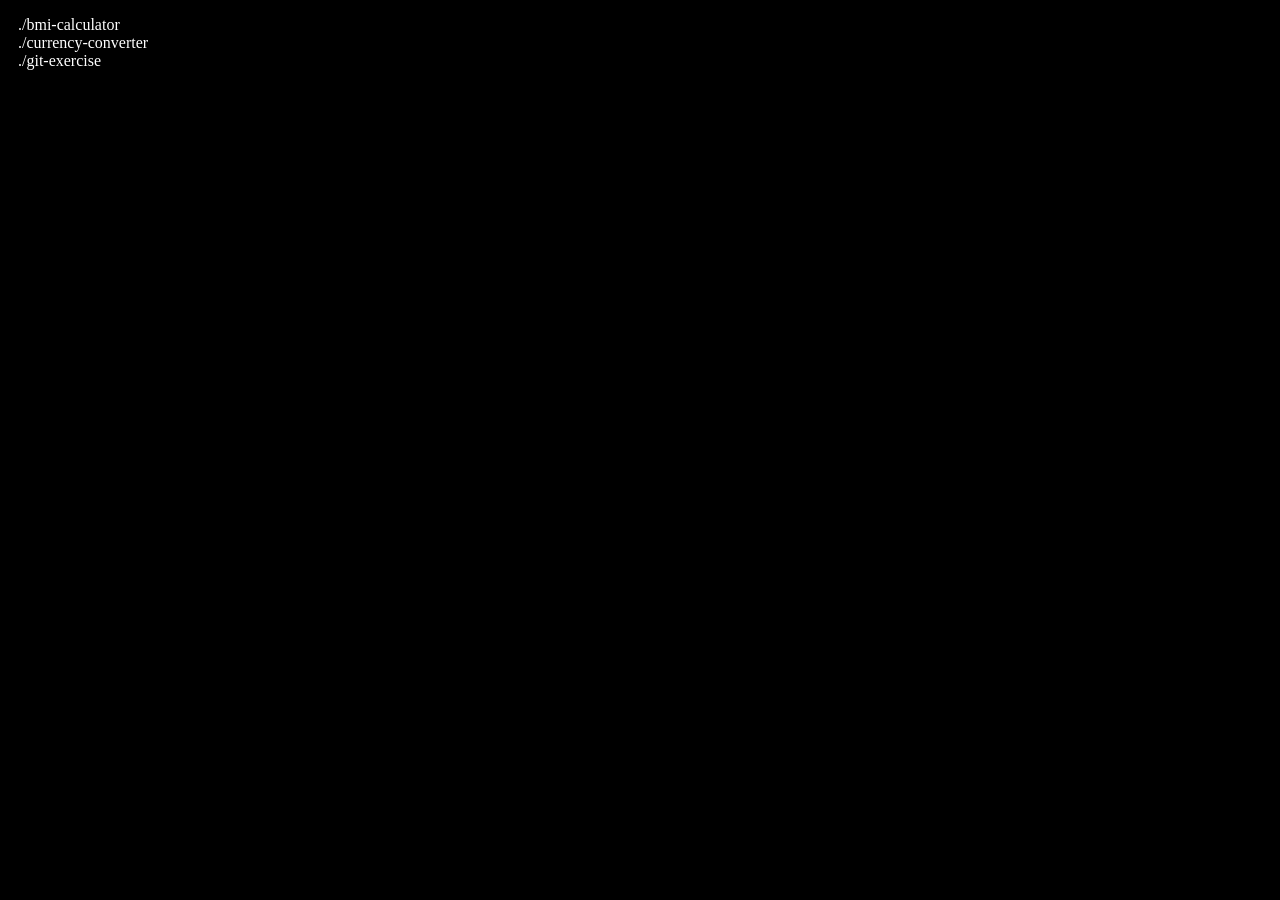
<file: index.html>
<!DOCTYPE html>
<html lang="en">
  <head>
    <meta charset="UTF-8" />
    <meta name="viewport" content="width=device-width, initial-scale=1.0" />
    <meta http-equiv="X-UA-Compatible" content="ie=edge" />
    <style>
      body {
        background: black;
      }
      a {
        color: white;
        text-decoration: none;
      }
      a:hover {
        text-decoration: underline;
      }
      a:visited {
        color: white;
      }
      ul {
        padding-left: 10px;
      }
    </style>
    <title>main</title>
  </head>
  <body>
    <ul>
      <li>
        <a href="./bmi-calculator/index.html">./bmi-calculator</a>
      </li>
      <li>
        <a href="./currency-converter/index.html">./currency-converter</a>
      </li>
      <li>
        <a href="./git-exercise/index.html">./git-exercise</a>
      </li>
    </ul>
  </body>
</html>
</file>
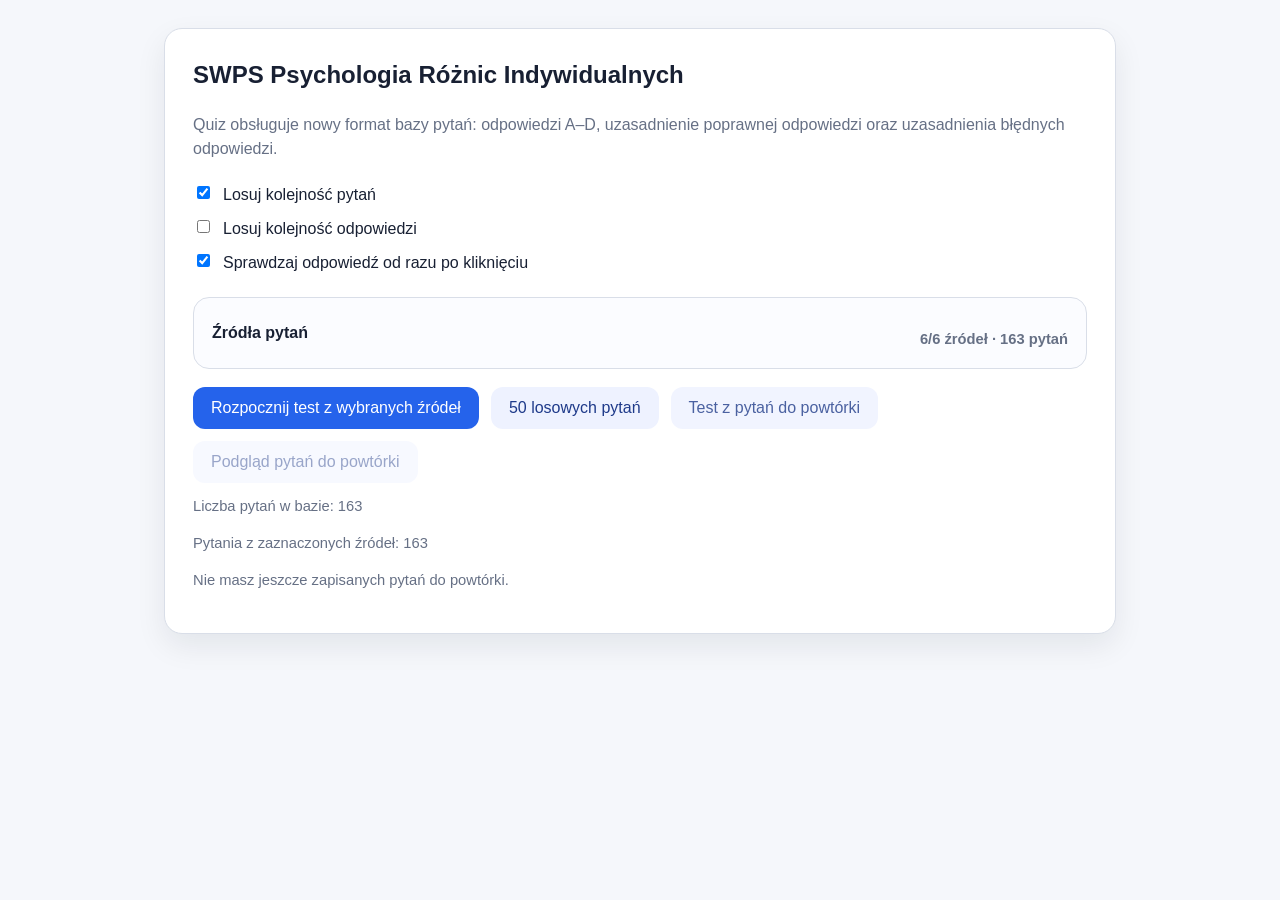
<file: swps-ri-test/index.html>
<!doctype html>
<html lang="pl">

<head>
  <meta charset="utf-8" />
  <meta name="viewport" content="width=device-width, initial-scale=1" />
  <title>SWPS Różnice indywidualne</title>
  <link rel="stylesheet" href="style.css" />
</head>

<body>
  <main class="app">
    <section id="startScreen" class="card">
      <h1>SWPS Psychologia Różnic Indywidualnych</h1>
      <p class="muted">Quiz obsługuje nowy format bazy pytań: odpowiedzi A–D, uzasadnienie poprawnej odpowiedzi oraz
        uzasadnienia błędnych odpowiedzi.</p>

      <div class="settings">
        <label class="checkbox-row">
          <input id="shuffleQuestions" type="checkbox" checked />
          Losuj kolejność pytań
        </label>
        <label class="checkbox-row">
          <input id="shuffleAnswers" type="checkbox" />
          Losuj kolejność odpowiedzi
        </label>
        <label class="checkbox-row">
          <input id="autoCheckAnswer" type="checkbox" checked />
          Sprawdzaj odpowiedź od razu po kliknięciu
        </label>
      </div>

      <details class="source-filter-box">
        <summary class="source-filter-summary">
          <span>Źródła pytań</span>
          <span id="sourceSummaryCount" class="small"></span>
        </summary>
        <div class="source-filter-content">
          <div class="source-filter-header">
            <div>
              <p class="small">Do testu trafi pytanie, które znajduje się w przynajmniej jednym zaznaczonym źródle.</p>
            </div>
            <div class="source-filter-actions">
              <button id="selectAllSourcesBtn" class="ghost" type="button">Zaznacz wszystkie</button>
              <button id="clearSourcesBtn" class="ghost" type="button">Odznacz wszystkie</button>
            </div>
          </div>
          <div id="sourceCheckboxes" class="source-checkboxes"></div>
        </div>
      </details>

      <div class="actions start-actions">
        <button id="startBtn" class="primary">Rozpocznij test z wybranych źródeł</button>
        <button id="startRandom50Btn" class="secondary" type="button">50 losowych pytań</button>
        <button id="startReviewBtn" class="secondary" type="button">Test z pytań do powtórki</button>
        <button id="previewReviewStartBtn" class="secondary" type="button">Podgląd pytań do powtórki</button>
      </div>

      <p id="questionCount" class="small"></p>
      <p id="filteredCount" class="small"></p>
      <p id="reviewCountStart" class="small"></p>

      <aside id="reviewStartPanel" class="review-panel hidden">
        <div class="review-panel-header">
          <h3>Pytania do powtórki</h3>
          <div class="review-panel-actions">
            <button id="downloadReviewStartBtn" class="ghost" type="button">Pobierz</button>
            <button id="clearReviewStartBtn" class="danger small-button" type="button">Usuń wszystkie</button>
            <button id="closeReviewStartPanelBtn" class="ghost" type="button">Zamknij</button>
          </div>
        </div>
        <div id="reviewStart" class="review-summary live-review-summary"></div>
      </aside>
    </section>

    <section id="quizScreen" class="card hidden" aria-live="polite">
      <div class="topbar">
        <div>
          <div id="questionProgress" class="progress-text"></div>
          <div id="questionSource" class="source"></div>

        </div>
        <div id="scoreBox" class="score"></div>
      </div>

      <div class="progress-track" aria-hidden="true">
        <div id="progressFill" class="progress-fill"></div>
      </div>

      <h2 id="questionText" class="question"></h2>
      <div id="answers" class="answers"></div>

      <div class="actions">
        <button id="checkBtn" class="primary" disabled>Sprawdź</button>
        <button id="nextBtn" class="secondary hidden">Następne pytanie</button>
      </div>

      <div id="feedback" class="feedback hidden"></div>

      <aside id="reviewPanel" class="review-panel hidden">
        <div class="review-panel-header">
          <h3>Pytania do powtórki</h3>
          <div class="review-panel-actions">
            <button id="downloadReviewLiveBtn" class="ghost" type="button">Pobierz</button>
            <button id="clearReviewLiveBtn" class="danger small-button" type="button">Usuń wszystkie</button>
            <button id="closeReviewPanelBtn" class="ghost" type="button">Zamknij</button>
          </div>
        </div>
        <div id="reviewLive" class="review-summary live-review-summary"></div>
      </aside>

      <div class="actions">
        <button id="saveReviewBtn" class="secondary hidden" type="button">Zapisz do powtórki</button>
        <button id="toggleReviewBtn" class="secondary" type="button">Pytania do powtórki: 0</button>
        <button id="endTestBtn" class="danger" type="button">Zakończ test</button>
      </div>
    </section>

    <section id="resultScreen" class="card hidden result">
      <h1>Wynik końcowy</h1>
      <p id="finalScore" class="final-score"></p>
      <p id="finalPercent" class="muted"></p>
      <div id="reviewSummary" class="review-summary"></div>
      <div class="result-actions">
        <button id="downloadReviewFinalBtn" class="secondary" type="button">Pobierz pytania do powtórki</button>
        <button id="clearReviewFinalBtn" class="danger" type="button">Usuń wszystkie powtórki</button>
        <button id="startReviewFromResultBtn" class="secondary" type="button">Test tylko z powtórek</button>
        <button id="restartBtn" class="primary">Nowy test</button>
      </div>
    </section>
  </main>

  <script src="quiz-data.js"></script>
  <script src="app.js"></script>
</body>

</html>
</file>
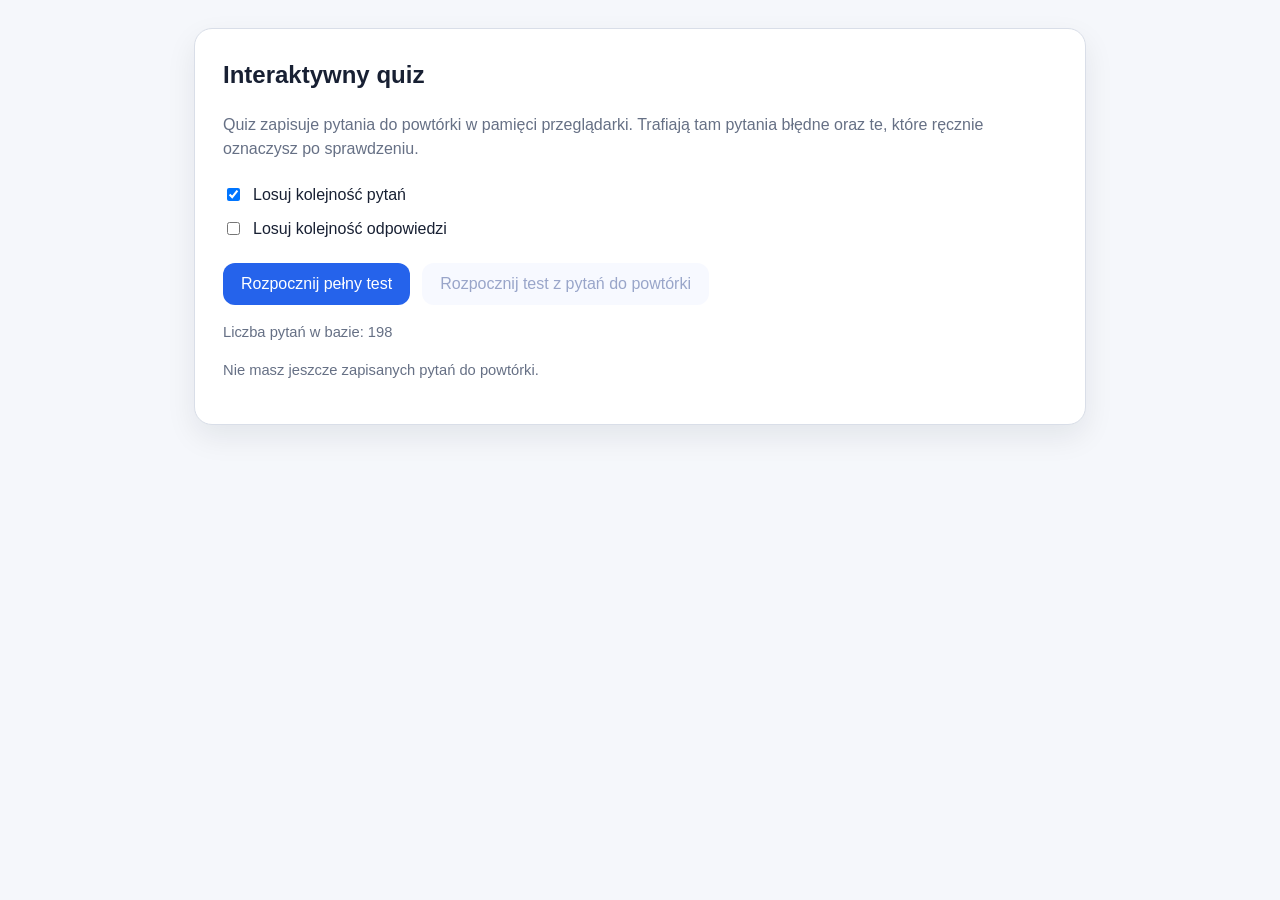
<file: swps_test/index.html>
<!doctype html>
<html lang="pl">
<head>
  <meta charset="utf-8" />
  <meta name="viewport" content="width=device-width, initial-scale=1" />
  <title>Interaktywny quiz</title>
  <link rel="stylesheet" href="./style.css" />
</head>
<body>
  <main class="app">
    <section id="startScreen" class="card">
      <h1>Interaktywny quiz</h1>
      <p class="muted">Quiz zapisuje pytania do powtórki w pamięci przeglądarki. Trafiają tam pytania błędne oraz te, które ręcznie oznaczysz po sprawdzeniu.</p>

      <div class="settings">
        <label class="checkbox-row">
          <input id="shuffleQuestions" type="checkbox" checked />
          Losuj kolejność pytań
        </label>
        <label class="checkbox-row">
          <input id="shuffleAnswers" type="checkbox" />
          Losuj kolejność odpowiedzi
        </label>
      </div>

      <div class="actions start-actions">
        <button id="startBtn" class="primary">Rozpocznij pełny test</button>
        <button id="startReviewBtn" class="secondary" type="button">Rozpocznij test z pytań do powtórki</button>
      </div>

      <p id="questionCount" class="small"></p>
      <p id="reviewCountStart" class="small"></p>
    </section>

    <section id="quizScreen" class="card hidden" aria-live="polite">
      <div class="topbar">
        <div>
          <div id="questionProgress" class="progress-text"></div>
          <div id="questionSource" class="source"></div>
        </div>
        <div id="scoreBox" class="score"></div>
      </div>

      <div class="progress-track" aria-hidden="true">
        <div id="progressFill" class="progress-fill"></div>
      </div>

      <h2 id="questionText" class="question"></h2>
      <div id="answers" class="answers"></div>

      <div id="feedback" class="feedback hidden"></div>

      <div class="actions">
        <button id="checkBtn" class="primary" disabled>Sprawdź</button>
        <button id="nextBtn" class="secondary hidden">Następne pytanie</button>
        <button id="saveReviewBtn" class="secondary hidden" type="button">Zapisz do powtórki</button>
        <button id="toggleReviewBtn" class="secondary" type="button">Pytania do powtórki: 0</button>
      </div>

      <aside id="reviewPanel" class="review-panel hidden">
        <div class="review-panel-header">
          <h3>Pytania do powtórki</h3>
          <div class="review-panel-actions">
            <button id="downloadReviewLiveBtn" class="ghost" type="button">Pobierz</button>
            <button id="closeReviewPanelBtn" class="ghost" type="button">Zamknij</button>
          </div>
        </div>
        <div id="reviewLive" class="review-summary live-review-summary"></div>
      </aside>
    </section>

    <section id="resultScreen" class="card hidden result">
      <h1>Wynik końcowy</h1>
      <p id="finalScore" class="final-score"></p>
      <p id="finalPercent" class="muted"></p>
      <div id="reviewSummary" class="review-summary"></div>
      <div class="result-actions">
        <button id="downloadReviewFinalBtn" class="secondary" type="button">Pobierz pytania do powtórki</button>
        <button id="startReviewFromResultBtn" class="secondary" type="button">Test tylko z powtórek</button>
        <button id="restartBtn" class="primary">Nowy pełny test</button>
      </div>
    </section>
  </main>

  <script src="./quiz-data.js"></script>
  <script src="./app.js"></script>
</body>
</html>
</file>
<file: swps-ri-test/style.css>
:root {
  --bg: #f5f7fb;
  --card: #ffffff;
  --text: #182033;
  --muted: #667085;
  --line: #d9dee8;
  --primary: #2563eb;
  --primary-dark: #1d4ed8;
  --ok-bg: #e9fbef;
  --ok: #137333;
  --bad-bg: #fff0f0;
  --bad: #b42318;
}

* { box-sizing: border-box; }

body {
  margin: 0;
  font-family: Arial, Helvetica, sans-serif;
  background: var(--bg);
  color: var(--text);
  line-height: 1.5;
}

.app {
  width: min(980px, 100%);
  margin: 0 auto;
  padding: 28px 14px;
}

.card {
  background: var(--card);
  border: 1px solid var(--line);
  border-radius: 18px;
  padding: 28px;
  box-shadow: 0 12px 30px rgba(16, 24, 40, 0.08);
}

.hidden { display: none !important; }

h1, h2, h3, p { margin-top: 0; }

.muted { color: var(--muted); }
.small { font-size: 0.92rem; color: var(--muted); margin-top: 12px; }

.settings {
  margin: 22px 0;
  display: grid;
  gap: 10px;
}

.checkbox-row,
.source-checkbox {
  display: flex;
  align-items: flex-start;
  gap: 10px;
  user-select: none;
}

button {
  border: 0;
  border-radius: 12px;
  padding: 12px 18px;
  font-size: 1rem;
  cursor: pointer;
}

button:disabled {
  opacity: 0.8;
  cursor: not-allowed;
}

.primary {
  background: var(--primary);
  color: white;
}
.primary:not(:disabled):hover { background: var(--primary-dark); }

.secondary {
  background: #eef2ff;
  color: #1e3a8a;
}

.ghost {
  background: transparent;
  color: var(--muted);
  border: 1px solid var(--line);
}

.ghost:hover {
  color: var(--text);
  background: #f2f4f7;
}

.danger {
  background: #fff0f0;
  color: #b42318;
  border: 1px solid #f7a7a3;
}

.danger:hover { background: #ffe1e1; }

.small-button {
  padding: 8px 12px;
  font-size: 0.92rem;
  margin-top: 8px;
}

.actions {
  display: flex;
  gap: 12px;
  margin-top: 22px;
  flex-wrap: wrap;
}

.start-actions { margin-top: 18px; }

.source-filter-box {
  margin-top: 22px;
  padding: 18px;
  border: 1px solid var(--line);
  border-radius: 16px;
  background: #fbfcff;
}

.source-filter-header {
  display: flex;
  justify-content: space-between;
  align-items: flex-start;
  gap: 16px;
  margin-bottom: 14px;
}

.source-filter-header h2 {
  font-size: 1.1rem;
  margin-bottom: 4px;
}

.source-filter-actions {
  display: flex;
  gap: 8px;
  flex-wrap: wrap;
}

.source-checkboxes {
  display: grid;
  gap: 10px;
}

.source-checkbox {
  padding: 10px 12px;
  border: 1px solid var(--line);
  border-radius: 12px;
  background: #fff;
}

.topbar {
  display: flex;
  justify-content: space-between;
  gap: 16px;
  align-items: flex-start;
  margin-bottom: 14px;
}

.progress-text {
  font-weight: 700;
  margin-bottom: 4px;
}

.source {
  color: var(--muted);
  font-size: 0.7rem;
}

.score {
  white-space: nowrap;
  background: #f2f4f7;
  padding: 8px 12px;
  border-radius: 999px;
  color: #344054;
  font-weight: 700;
}

.progress-track {
  height: 9px;
  background: #e4e7ec;
  border-radius: 999px;
  overflow: hidden;
  margin-bottom: 24px;
}

.progress-fill {
  height: 100%;
  width: 0%;
  background: var(--primary);
  transition: width 0.25s ease;
}

.question {
  font-size: 1.25rem;
  margin-bottom: 20px;
}

.answers {
  display: grid;
  gap: 12px;
}

.answer {
  display: flex;
  gap: 12px;
  align-items: flex-start;
  width: 100%;
  text-align: left;
  border: 1px solid var(--line);
  background: #fff;
  color: var(--text);
  padding: 14px;
  border-radius: 14px;
}

.answer:hover { border-color: #9db7ff; }
.answer.selected { border-color: var(--primary); box-shadow: 0 0 0 3px rgba(37, 99, 235, 0.12); }
.answer.correct { background: var(--ok-bg); border-color: #8ee0a5; }
.answer.incorrect { background: var(--bad-bg); border-color: #f7a7a3; }
.answer-letter { font-weight: 700; min-width: 26px; }

.feedback {
  margin-top: 18px;
  padding: 14px;
  border-radius: 14px;
  font-weight: 700;
}

.feedback.ok { background: var(--ok-bg); color: var(--ok); }
.feedback.bad { background: var(--bad-bg); color: var(--bad); }

.feedback-justification {
  margin-top: 10px;
  font-weight: 400;
  color: #344054;
}

.answer-explanations {
  font-weight: 400;
  color: #344054;
  border-radius: 12px;
}

.answer-explanations summary {
  cursor: pointer;
  font-weight: 700;
}

.answer-explanations p {
  margin: 12px 0 0;
}

.ok-text { color: var(--ok); font-weight: 700; }
.bad-text { color: var(--bad); font-weight: 700; }

.result { text-align: center; }
.final-score { font-size: 2rem; font-weight: 800; margin-bottom: 6px; }

.review-panel {
  margin-top: 22px;
  border: 1px solid var(--line);
  border-radius: 16px;
  padding: 18px;
  background: #fbfcff;
}

.review-panel-header {
  display: flex;
  align-items: center;
  justify-content: space-between;
  gap: 12px;
  margin-bottom: 12px;
}

.review-panel-header h3 {
  margin: 0;
  font-size: 1.05rem;
}

.review-panel-actions,
.result-actions {
  display: flex;
  gap: 10px;
  flex-wrap: wrap;
  align-items: center;
}

.result-actions {
  justify-content: center;
  margin-top: 18px;
}

.review-summary {
  margin: 28px 0 22px;
  text-align: left;
}

.review-title {
  font-size: 1.15rem;
  margin-bottom: 14px;
}

.review-list {
  display: grid;
  gap: 12px;
}

.review-item {
  border: 1px solid var(--line);
  border-radius: 14px;
  padding: 14px;
  background: #fff;
}

.review-item summary {
  cursor: pointer;
  font-weight: 800;
}

.review-source { margin: 10px 0; }

.review-question {
  font-weight: 700;
  margin-bottom: 10px;
}

.review-line,
.review-justification {
  margin-bottom: 8px;
}

.review-justification { color: #344054; }

.live-review-summary { margin: 0; }
.live-review-summary .review-title { display: none; }

@media (max-width: 640px) {
  .card { padding: 20px; border-radius: 14px; }
  .topbar { flex-direction: column; }
  .score { white-space: normal; }
  .source-filter-header { flex-direction: column; }
}


.feedback-status {
  font-size: 1.05rem;
  margin-bottom: 10px;
}

.open-explanations {
  margin-top: 14px;
}

.open-explanations h3 {
  margin: 0 0 10px;
  font-size: 1rem;
  color: #344054;
}

.answer-explanation-card {
  background: #ffffff;
  border: 1px solid var(--line);
  border-radius: 12px;
  padding: 12px;
  margin-top: 10px;
  color: #344054;
}

.answer-explanation-heading {
  display: grid;
  gap: 4px;
  margin-bottom: 8px;
}

.correct-explanation {
  border-color: #8ee0a5;
}

.incorrect-explanation {
  border-color: #f7a7a3;
}


.source-filter-box {
  padding: 0;
}

.source-filter-summary {
  cursor: pointer;
  display: flex;
  justify-content: space-between;
  align-items: center;
  gap: 12px;
  padding: 18px;
  font-weight: 800;
  list-style-position: inside;
}

.source-filter-content {
  padding: 0 18px 18px;
}

.source-filter-box[open] .source-filter-summary {
  border-bottom: 1px solid var(--line);
  margin-bottom: 14px;
}

#reviewStartPanel {
  margin-top: 20px;
}

#previewReviewStartBtn:disabled {
  opacity: 0.45;
}
</file>
<file: swps_test/style.css>
:root {
  --bg: #f5f7fb;
  --card: #ffffff;
  --text: #182033;
  --muted: #667085;
  --line: #d9dee8;
  --primary: #2563eb;
  --primary-dark: #1d4ed8;
  --ok-bg: #e9fbeF;
  --ok: #137333;
  --bad-bg: #fff0f0;
  --bad: #b42318;
}

* { box-sizing: border-box; }

body {
  margin: 0;
  font-family: Arial, Helvetica, sans-serif;
  background: var(--bg);
  color: var(--text);
  line-height: 1.5;
}

.app {
  width: min(920px, 100%);
  margin: 0 auto;
  padding: 28px 14px;
}

.card {
  background: var(--card);
  border: 1px solid var(--line);
  border-radius: 18px;
  padding: 28px;
  box-shadow: 0 12px 30px rgba(16, 24, 40, 0.08);
}

.hidden { display: none !important; }

h1, h2, p { margin-top: 0; }

.muted { color: var(--muted); }
.small { font-size: 0.92rem; color: var(--muted); margin-top: 16px; }

.settings {
  margin: 22px 0;
  display: grid;
  gap: 10px;
}

.checkbox-row {
  display: flex;
  align-items: center;
  gap: 10px;
  user-select: none;
}

button {
  border: 0;
  border-radius: 12px;
  padding: 12px 18px;
  font-size: 1rem;
  cursor: pointer;
}

button:disabled {
  opacity: 0.45;
  cursor: not-allowed;
}

.primary {
  background: var(--primary);
  color: white;
}
.primary:not(:disabled):hover { background: var(--primary-dark); }

.secondary {
  background: #eef2ff;
  color: #1e3a8a;
}

.topbar {
  display: flex;
  justify-content: space-between;
  gap: 16px;
  align-items: flex-start;
  margin-bottom: 14px;
}

.progress-text {
  font-weight: 700;
  margin-bottom: 4px;
}

.source {
  color: var(--muted);
  font-size: 0.92rem;
}

.score {
  white-space: nowrap;
  background: #f2f4f7;
  padding: 8px 12px;
  border-radius: 999px;
  color: #344054;
  font-weight: 700;
}

.progress-track {
  height: 9px;
  background: #e4e7ec;
  border-radius: 999px;
  overflow: hidden;
  margin-bottom: 24px;
}

.progress-fill {
  height: 100%;
  width: 0%;
  background: var(--primary);
  transition: width 0.25s ease;
}

.question {
  font-size: 1.25rem;
  margin-bottom: 20px;
}

.answers {
  display: grid;
  gap: 12px;
}

.answer {
  display: flex;
  gap: 12px;
  align-items: flex-start;
  width: 100%;
  text-align: left;
  border: 1px solid var(--line);
  background: #fff;
  color: var(--text);
  padding: 14px;
  border-radius: 14px;
}

.answer:hover { border-color: #9db7ff; }
.answer.selected { border-color: var(--primary); box-shadow: 0 0 0 3px rgba(37, 99, 235, 0.12); }
.answer.correct { background: var(--ok-bg); border-color: #8ee0a5; }
.answer.incorrect { background: var(--bad-bg); border-color: #f7a7a3; }
.answer-letter { font-weight: 700; min-width: 26px; }

.feedback {
  margin-top: 18px;
  padding: 14px;
  border-radius: 14px;
  font-weight: 700;
}
.feedback.ok { background: var(--ok-bg); color: var(--ok); }
.feedback.bad { background: var(--bad-bg); color: var(--bad); }

.actions {
  display: flex;
  gap: 12px;
  margin-top: 22px;
  flex-wrap: wrap;
}

.result { text-align: center; }
.final-score { font-size: 2rem; font-weight: 800; margin-bottom: 6px; }

.wrong-summary {
  margin: 28px 0 22px;
  text-align: left;
}

.wrong-title {
  font-size: 1.15rem;
  margin-bottom: 14px;
}

.wrong-list {
  display: grid;
  gap: 12px;
}

.wrong-item {
  border: 1px solid var(--line);
  border-radius: 14px;
  padding: 14px;
  background: #fff;
}

.wrong-item summary {
  cursor: pointer;
  font-weight: 800;
}

.wrong-source {
  margin: 10px 0;
}

.wrong-question {
  font-weight: 700;
  margin-bottom: 10px;
}

.wrong-line,
.wrong-justification {
  margin-bottom: 8px;
}

.wrong-justification {
  color: #344054;
}

@media (max-width: 640px) {
  .card { padding: 20px; border-radius: 14px; }
  .topbar { flex-direction: column; }
  .score { white-space: normal; }
}


.feedback-justification {
  margin-top: 10px;
  font-weight: 400;
  color: #344054;
}

.wrong-panel {
  margin-top: 22px;
  border: 1px solid var(--line);
  border-radius: 16px;
  padding: 18px;
  background: #fbfcff;
}

.wrong-panel-header {
  display: flex;
  align-items: center;
  justify-content: space-between;
  gap: 12px;
  margin-bottom: 12px;
}

.wrong-panel-header h3 {
  margin: 0;
  font-size: 1.05rem;
}

.ghost {
  background: transparent;
  color: var(--muted);
  border: 1px solid var(--line);
}

.ghost:hover {
  color: var(--text);
  background: #f2f4f7;
}

.live-wrong-summary {
  margin: 0;
}

.live-wrong-summary .wrong-title {
  display: none;
}


.wrong-panel-actions,
.result-actions {
  display: flex;
  gap: 10px;
  flex-wrap: wrap;
  align-items: center;
}

.result-actions {
  justify-content: center;
  margin-top: 18px;
}


.manual-reason {
  color: #7a4b00;
  background: #fff7e6;
  border: 1px solid #ffd58a;
  border-radius: 10px;
  padding: 8px 10px;
}


.start-actions {
  margin-top: 18px;
}

.review-panel {
  margin-top: 22px;
  border: 1px solid var(--line);
  border-radius: 16px;
  padding: 18px;
  background: #fbfcff;
}

.review-panel-header {
  display: flex;
  align-items: center;
  justify-content: space-between;
  gap: 12px;
  margin-bottom: 12px;
}

.review-panel-header h3 {
  margin: 0;
  font-size: 1.05rem;
}

.review-panel-actions,
.result-actions {
  display: flex;
  gap: 10px;
  flex-wrap: wrap;
  align-items: center;
}

.review-summary {
  margin: 28px 0 22px;
  text-align: left;
}

.review-title {
  font-size: 1.15rem;
  margin-bottom: 14px;
}

.review-list {
  display: grid;
  gap: 12px;
}

.review-item {
  border: 1px solid var(--line);
  border-radius: 14px;
  padding: 14px;
  background: #fff;
}

.review-item summary {
  cursor: pointer;
  font-weight: 800;
}

.review-source {
  margin: 10px 0;
}

.review-question {
  font-weight: 700;
  margin-bottom: 10px;
}

.review-line,
.review-justification {
  margin-bottom: 8px;
}

.review-justification {
  color: #344054;
}

.live-review-summary {
  margin: 0;
}

.live-review-summary .review-title {
  display: none;
}

.danger {
  background: #fff0f0;
  color: #b42318;
  border: 1px solid #f7a7a3;
}

.danger:hover {
  background: #ffe1e1;
}

.small-button {
  padding: 8px 12px;
  font-size: 0.92rem;
  margin-top: 8px;
}
</file>
